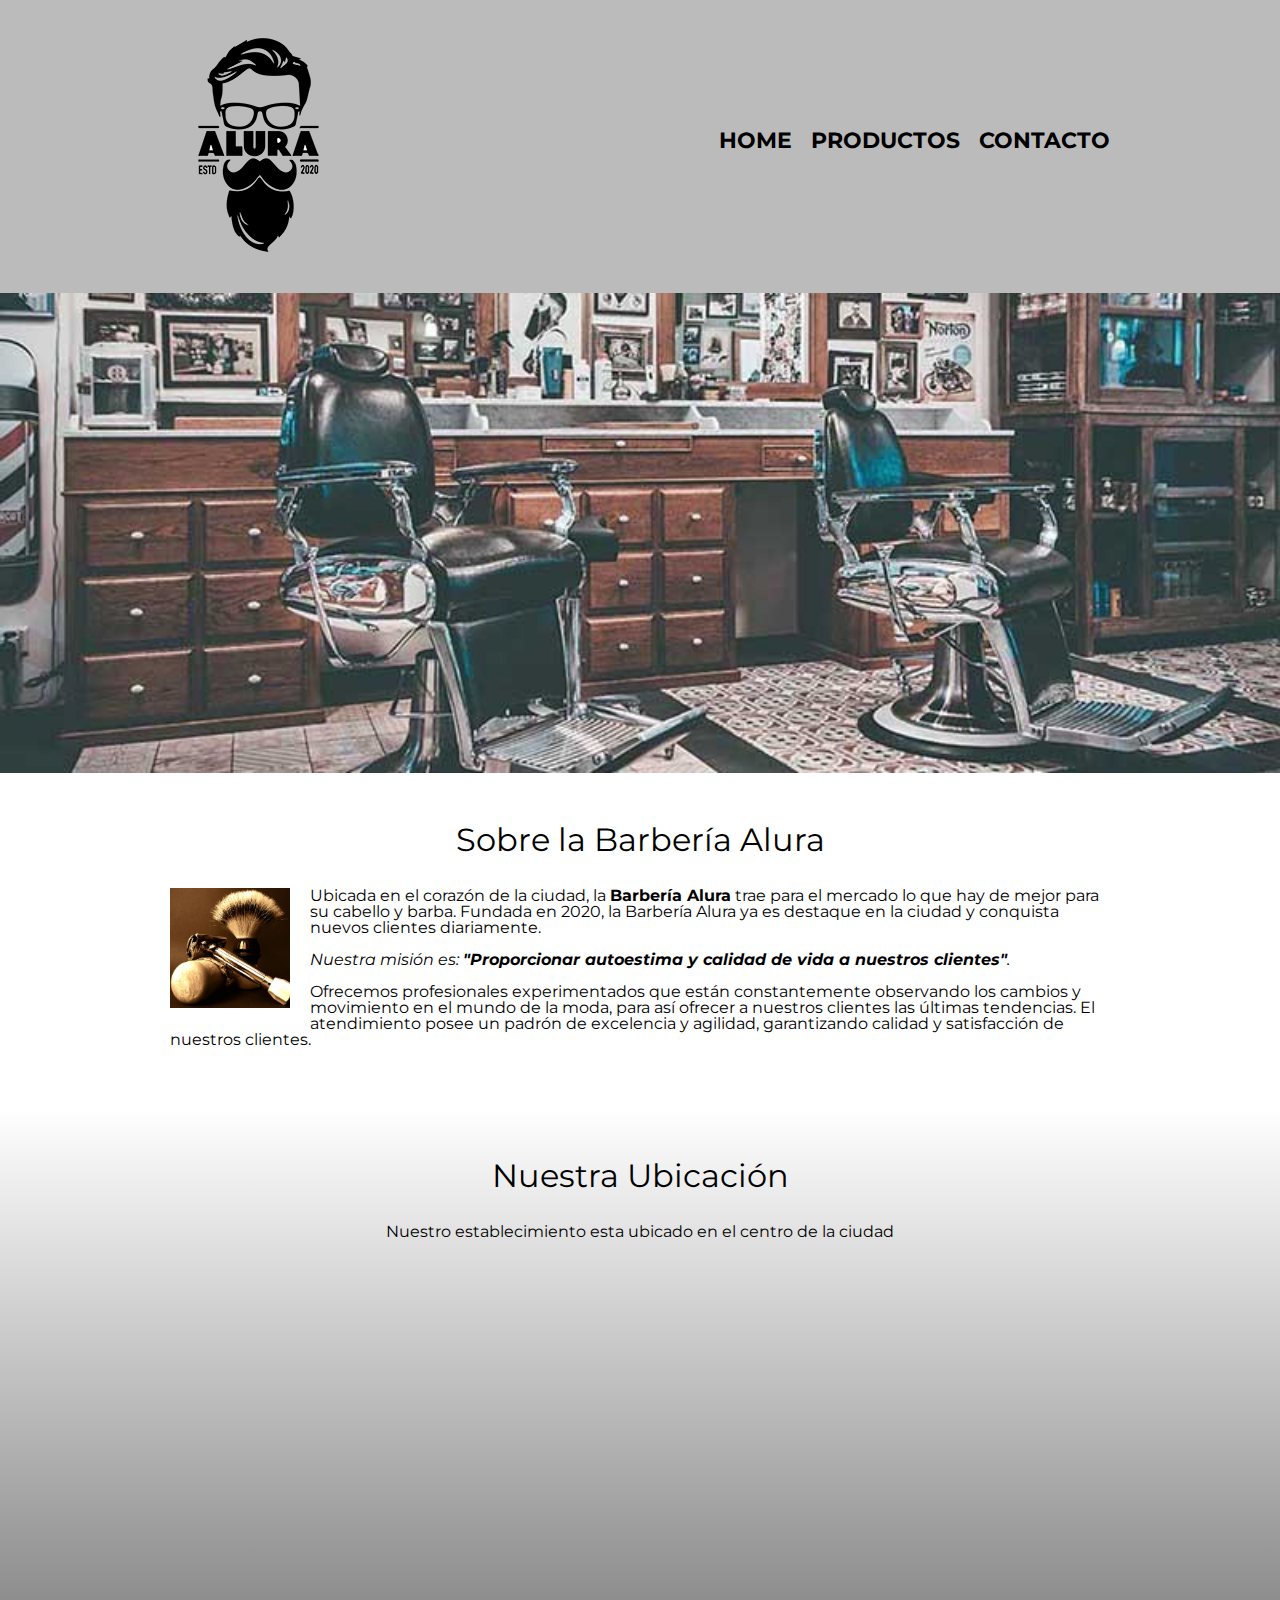
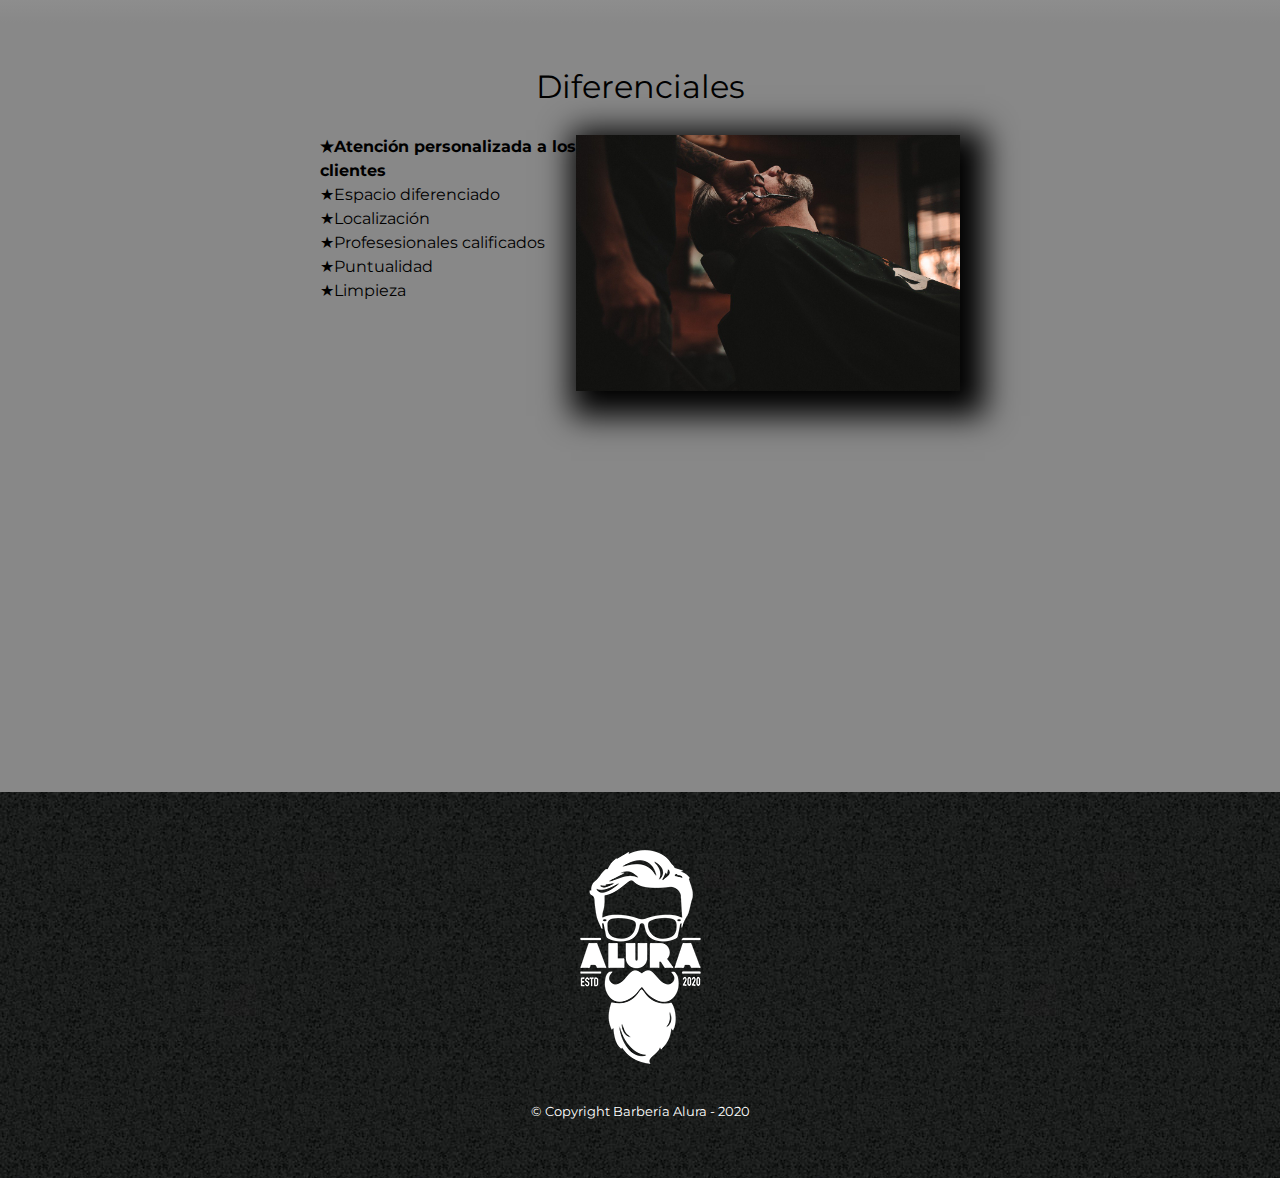
<file: index.html>
<!DOCTYPE html>

<html lang="es">
    
    <head>

        <meta charset="UTF-8"> 
        <meta name="viewport" content="width=device-width">
        <title>Barbería Alura</title>
        <link rel="stylesheet" href="reset.css">
        <link rel="stylesheet" href="style.css">
        <link rel="preconnect" href="https://fonts.googleapis.com">
<link rel="preconnect" href="https://fonts.gstatic.com" crossorigin>
<link href="https://fonts.googleapis.com/css2?family=Montserrat:ital,wght@0,100..900;1,100..900&family=Open+Sans:ital,wght@0,300..800;1,300..800&display=swap" rel="stylesheet">
    
    </head>

    <body>
            <header>
                    <div class="caja">
                        <h1><img src="imagenes/logo.png" alt="Logo de la barberia alura"></h1>
                        <nav>
                            <ul>
                                <li><a href="index.html">Home</a></li>
                                <li><a href="productos.html">Productos</a></li>
                                <li><a href="contacto.html">Contacto</a></li>
                            </ul>
                        </nav>
                    </div>
            </header>

        <img class="banner" src="banner/banner.jpg">

        <main>
                <section class="principal">

                        <h2 class="titulo-principal">Sobre la Barbería Alura</h2>
                        <img class="utensilios" src="imagenes/utensilios[1].jpg" alt="utesilios de un barbero">
            
                        <p>Ubicada en el corazón de la ciudad, la <strong>Barbería Alura</strong> trae para el mercado lo que hay de mejor para su cabello y barba. Fundada en 2020, la Barbería Alura ya es destaque en la ciudad y conquista nuevos clientes diariamente.</p>
            
                        <p id="mision"><em>Nuestra misión es: <strong>"Proporcionar autoestima y calidad de vida a nuestros clientes"</strong>.</em></p>
            
                        <p>Ofrecemos profesionales experimentados que están constantemente observando los cambios y movimiento en el mundo de la moda, para así ofrecer a nuestros clientes las últimas tendencias. El atendimiento posee un padrón de excelencia y agilidad, garantizando calidad y satisfacción de nuestros clientes.</p> 
            
                    
                </section>
                <section class="mapa">
                    <h3 class="titulo-principal">Nuestra Ubicación</h3>
                    <p>Nuestro establecimiento esta ubicado en el centro de la ciudad</p>
                    <div class="mapa-contenido">
                            <iframe src="https://www.google.com/maps/embed?pb=!1m18!1m12!1m3!1d3656.407977726924!2d-46.63721302534134!3d-23.589697062632588!2m3!1f0!2f0!3f0!3m2!1i1024!2i768!4f13.1!3m3!1m2!1s0x94ce5bd9bb943bf5%3A0x6f642995c970f0fe!2scaelum%20alura!5e0!3m2!1ses-419!2smx!4v1710129615106!5m2!1ses-419!2smx" width="100%" height="300" style="border:0;" allowfullscreen="" loading="lazy" referrerpolicy="no-referrer-when-downgrade"></iframe>
                    </div>
                    
                </section>
                    <section class="diferenciales">
            
                        <h3 class="titulo-principal">Diferenciales</h3>
                        <div class="contenido-diferenciales">
                            <ul class="lista-diferenciales">
                                <li class="items">Atención personalizada a los clientes</li>
                                <li class="items">Espacio diferenciado</li>
                                <li class="items">Localización</li>
                                <li class="items">Profesesionales calificados</li>
                                <li class="items">Puntualidad</li>
                                <li class="items">Limpieza</li>
                            </ul><img src="diferenciales/diferenciales.jpg" class="imagen-diferenciales">
                        </div>
                        
                        <div class="video">
                                <iframe width="100%" height="315" src="https://www.youtube.com/embed/wcVVXUV0YUY" frameborder="0" allow="accelerometer; autoplay; clipboard-write; encrypted-media; gyroscope; picture-in-picture" allowfullscreen></iframe>
                        </div>
            
                    </section>
        </main>
        
        
        <footer>
                <img src="imagenes/logo-blanco.png">
                <p class="copyright">&copy Copyright Barbería Alura - 2020</p>
        </footer>  
        
    </body>

    
</html>
</file>
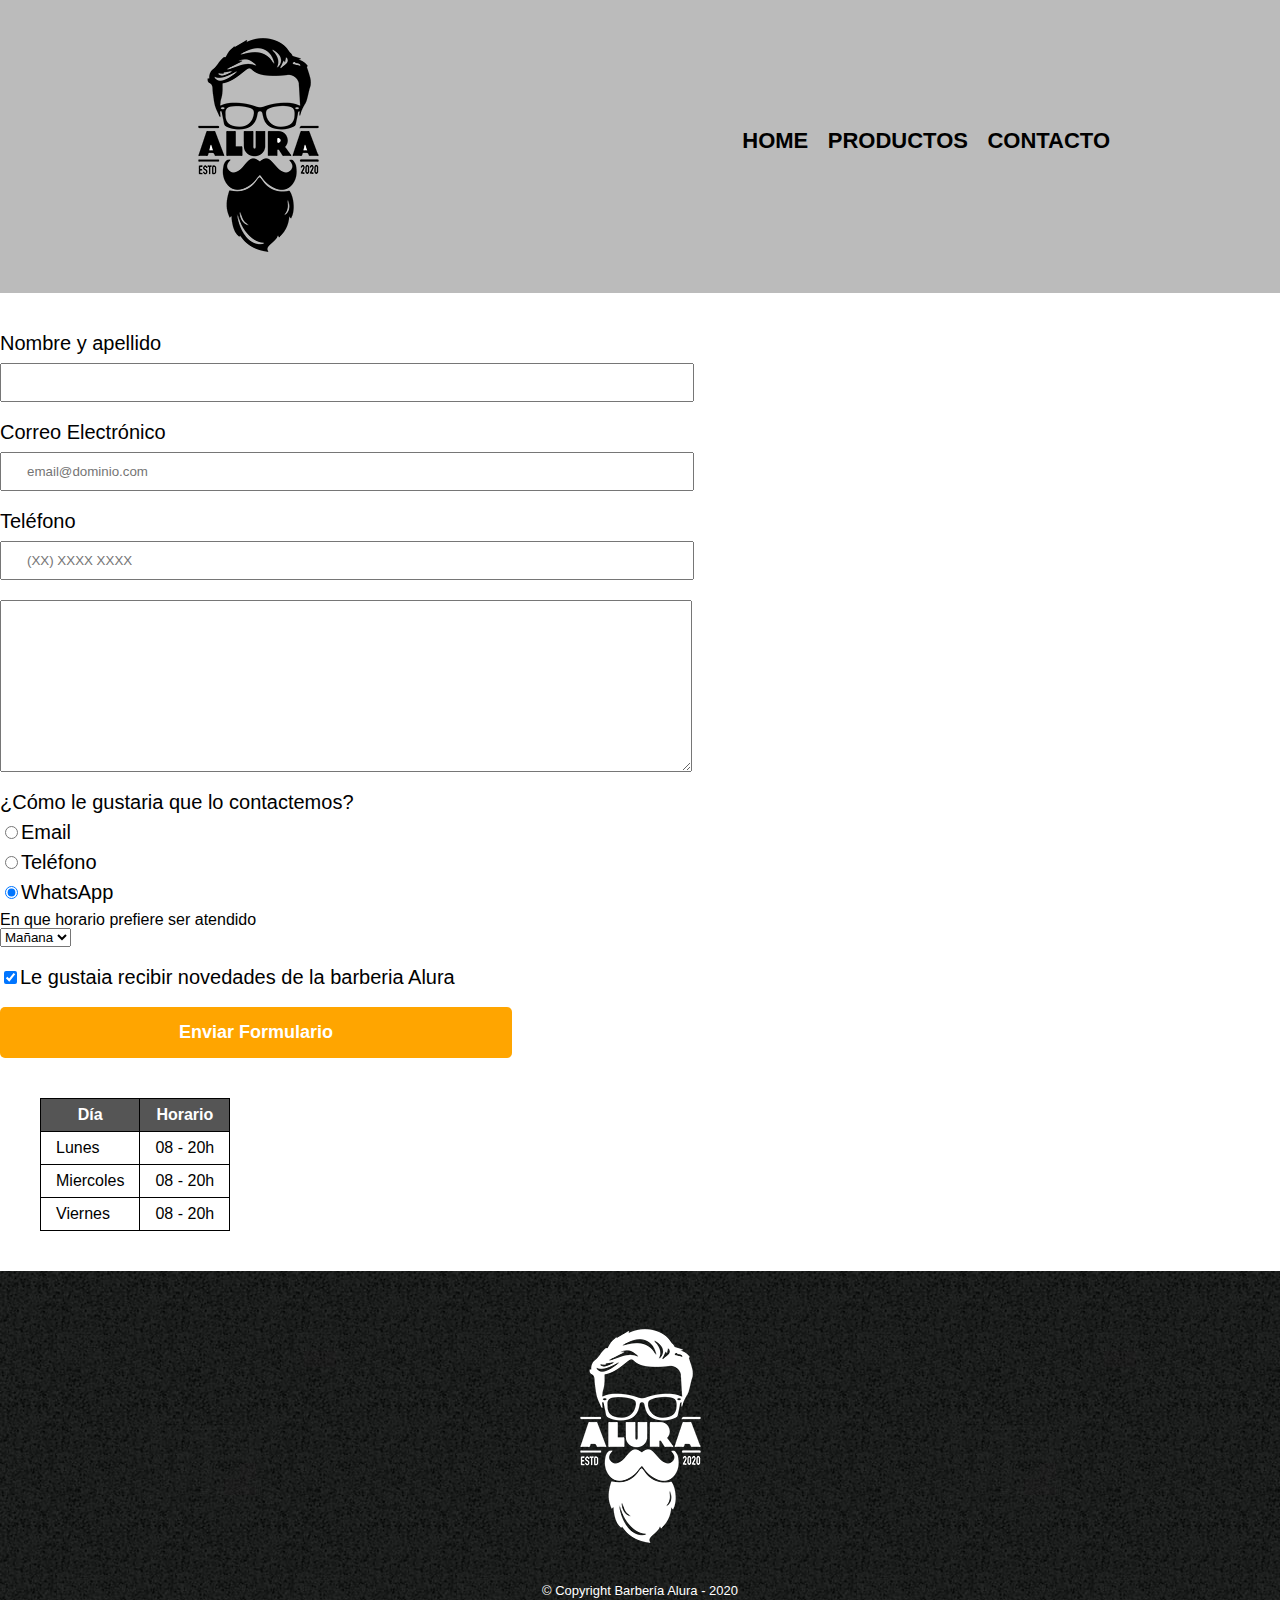
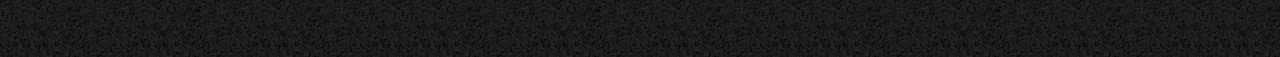
<file: contacto.html>
<!DOCTYPE html>

<html>
    <head>
        <meta charset="UTF-8">
        <title>Contacto - Barbería Alura</title>
        <link rel="stylesheet" href="reset.css">
        <link rel="stylesheet" href="style.css">
    </head>
    <body>
        <header>
            <div class="caja">
                <h1><img src="imagenes/logo.png" alt="Logo de la barberia alura"></h1>
                <nav>
                    <ul>
                        <li><a href="index.html">Home</a></li>
                        <li><a href="productos.html">Productos</a></li>
                        <li><a href="contacto.html">Contacto</a></li>
                    </ul>
                </nav>
            </div>
        </header>

        <main>
            <form action="">
            <label for="">Nombre y apellido</label>
            <input type="text" id="nombreapellido" class="input-padron" required>

            <label for="correoElectronico">Correo Electrónico</label>
            <input type="email" id="correoElectronico" class="input-padron" required placeholder="email@dominio.com">

            <label for="telefono">Teléfono</label>
            <input type="tel" id="telefono" class="input-padron" required placeholder="(XX) XXXX XXXX">

            <label for="mensaje"></label>
            <textarea name="" id="mensaje" cols="70" rows="10" class="input-padron" required></textarea>

            <fieldset>
                    <legend>¿Cómo le gustaria que lo contactemos?</legend>

                    <label for="radio-email"><input type="radio" name="contacto" value="email" id="radio-email">Email</label>
                    
        
                    <label for="radio-telefono"><input type="radio" name="contacto" value="telefono" id="radio-telefono">Teléfono</label>
                    
        
                    <label for="radio-whatsapp"><input type="radio" name="contacto" value="whatsapp" id="radio-whatsapp" checked>WhatsApp</label>
                    
            </fieldset>
            <fieldset>
                    <p>En que horario prefiere ser atendido</p>
                    <select>
                        
                        <option>Mañana</option>
                        <option>Tarde</option>
                        <option>Noche</option>
                    </select>
            </fieldset>
            
            <label class="checkbox"><input type="checkbox"checked>Le gustaia recibir novedades de la barberia Alura</label> 
            <input type="submit" class="enviar" value="Enviar Formulario">
             </form>
             <table>
                 <thead>
                        <tr>
                            <th>Día</th>
                            <th>Horario</th>
                        </tr>
                 </thead>
                 <tbody>   
                    <tr>
                        <td>Lunes</td>
                        <td>08 - 20h</td>
                    </tr>
                    <tr>
                        <td>Miercoles</td>
                        <td>08 - 20h</td>
                    </tr>
                    <tr>
                        <td>Viernes</td>
                        <td>08 - 20h</td>
                    </tr>
                </tbody>
             </table>
        </main>

        <footer>
            <img src="imagenes/logo-blanco.png">
            <p class="copyright">&copy Copyright Barbería Alura - 2020</p>
        </footer>
    </body>
</html>
</file>
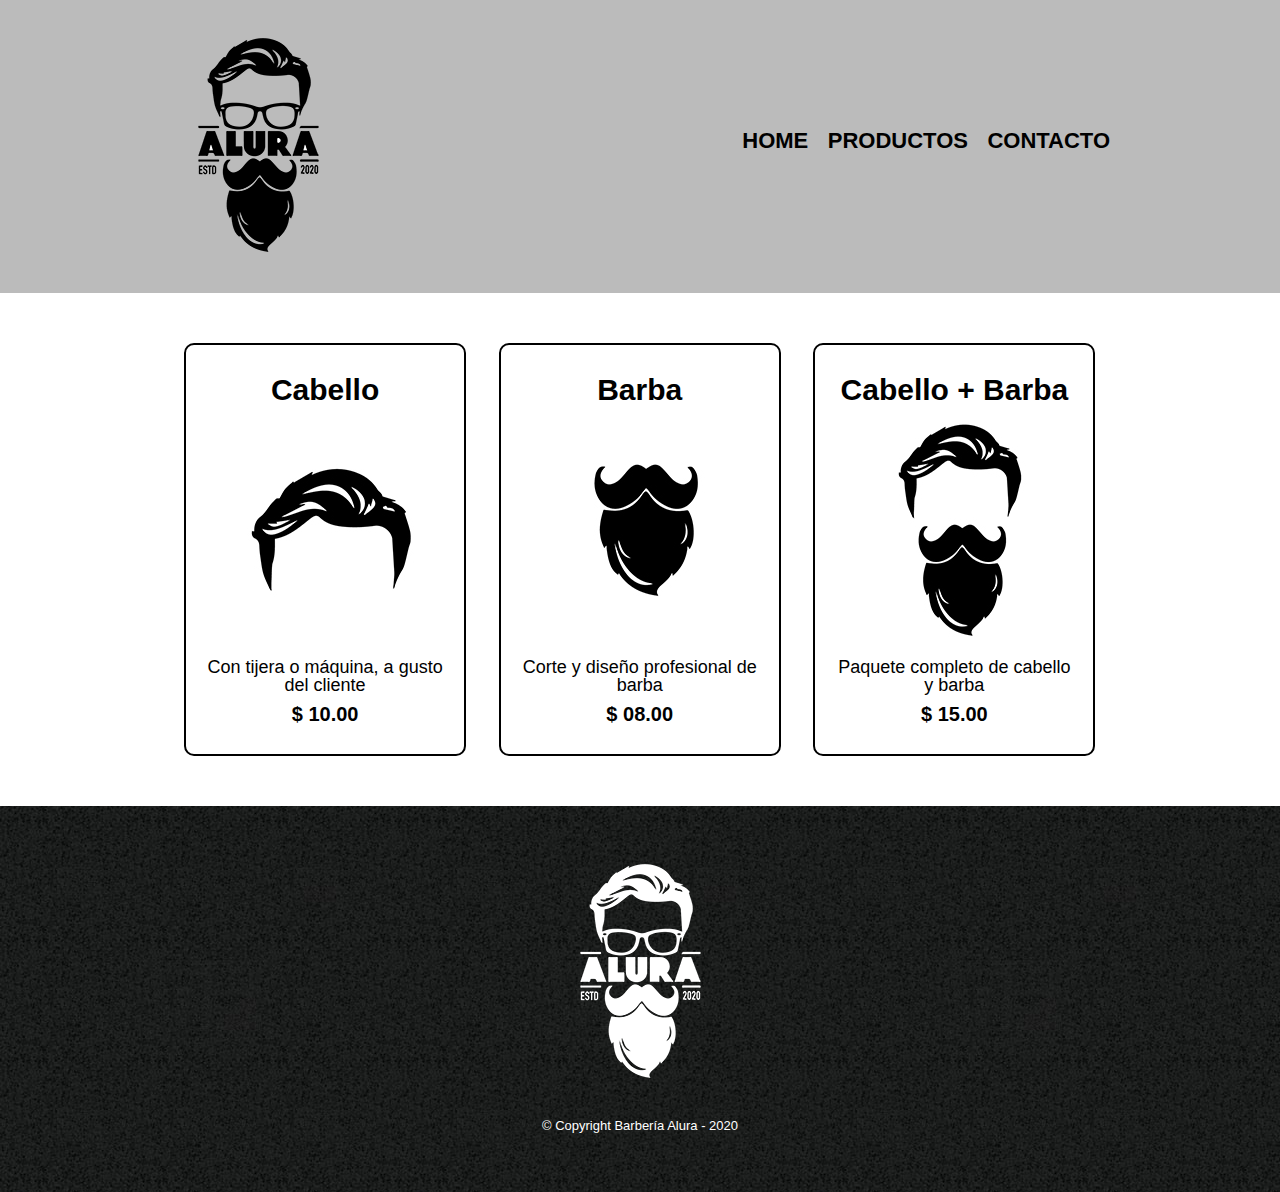
<file: productos.html>
<!DOCTYPE html>

<html>
    <head>
        <meta charset="UTF-8">
        <title>Productos - Barbería Alura</title>
        <link rel="stylesheet" href="reset.css">
        <link rel="stylesheet" href="style.css">
    </head>
    <body>
        <header>
            <div class="caja">
                <h1><img src="imagenes/logo.png"></h1>
                <nav>
                    <ul>
                        <li><a href="index.html">Home</a></li>
                        <li><a href="productos.html">Productos</a></li>
                        <li><a href="contacto.html">Contacto</a></li>
                    </ul>
                </nav>
            </div>
        </header>

        <main>
            <ul class="productos">
                <li>
                    <h2>Cabello</h2>
                    <img src="imagenes/cabello.jpg">
                    <p class="producto-descripcion">Con tijera o máquina, a gusto del cliente</p>
                    <p class="producto-precio">$ 10.00</p>
                </li>
                <li>
                    <h2>Barba</h2>
                    <img src="imagenes/barba.jpg">
                    <p class="producto-descripcion">Corte y diseño profesional de barba</p>
                    <p class="producto-precio">$ 08.00</p>
                </li>
                <li>
                    <h2>Cabello + Barba</h2>
                    <img src="imagenes/cabello+barba.jpg">
                    <p class="producto-descripcion">Paquete completo de cabello y barba</p>
                    <p class="producto-precio">$ 15.00</p>
                </li>
            </ul>
        </main>

        <footer>
            <img src="imagenes/logo-blanco.png">
            <p class="copyright">&copy Copyright Barbería Alura - 2020</p>
        </footer>
    </body>
</html>
</file>
<file: style.css>
body{
   
    font-family: "Montserrat", sans-serif;
    font-style: normal;
}
header {
    background-color: #BBBBBB;
    padding: 20px 0;
}

.caja{
    width: 940px;
    position: relative;
    margin: 0 auto;
}

nav{
    position: absolute;
    top:110px;
    right: 0;
}

nav li{
    display: inline;
    margin: 0 0 0 15px;
}

nav a{
    text-transform: uppercase;
    color: #000000;
    font-weight: bold;
    font-size: 22px;
    text-decoration: none;
}

nav a:hover{
    color: #c78c19;
    text-decoration: underline;
}

.productos{
    width: 940px;
    margin: 0 auto;
    padding: 50px;
}


.productos li{
    display: inline-block;
    text-align: center;
    width: 30%;
    vertical-align: top;
    margin: 0 1.5%;
    padding: 30px 20px;
    box-sizing: border-box;
    border: 2px solid #000000;
    border-radius: 10px;
}

.productos li:hover{
    border-color:#c78c19;
}

.productos li:active{
    border-color:#088c19;
}

.productos h2{
    font-size: 30px;
    font-weight: bold;
}

.productos li:hover h2{
    font-size: 33px;
}

.producto-descripcion{
    font-size: 18px;
}

.producto-precio{
    font-size: 20px;
    font-weight: bold;
    margin-top:10px;
}

footer{
    text-align: center;
    background: url(imagenes/bg.jpg);
    padding:40px;
}

.copyright{
    color:#FFFFFF;
    font-size: 13px;
    margin:20px;
}
main{
    
}
form{
    margin: 40px 0;
}
form label, form legend{
    display: block;
    font-size: 20px;
    margin: 0 0 10px;
}
.input-padron{
    display: block;
    margin: 0 0 20px;
    padding: 10px 25px;
    width: 50%;
}
.checkbox{
    margin: 20px 0;
}
.enviar{
    width: 40%;
    padding: 15px 0;
    font-size: 18px;
    font-weight: bold;
    color: white;
    background: orange;
    border: none;
    border-radius: 5px;
    transition: 1s all;
    cursor: pointer;
}
.enviar:hover{
    background: darkorange;
    transform: scale(1.20) ;
    
    
}
table{
    margin: 40px 40px;

}
thead{
    background: #555555;
    color: white;
    font-weight: bold;

}
td,th{
    border: 1px solid #000000;
    padding: 8px 15px;

}

/*Aqui inicia el CSS para nuesta home*/
.banner{
    width: 100%;

}
.principal{
    background: #FFFFFF;
    padding: 3em 0;
    width: 940px;
    margin: 0 auto;
}

.titulo-principal{
    text-align: center;
    font-size: 2em;
    margin: 0 0 1em;
    clear: left;
    

}

.principal p{
    margin: 0 0 1em;
}
.principal strong{
    font-weight: bold;
}
.principal em{
    font-style: italic;
}
.utensilios {
    width: 120px;
    float: left;
    margin: 0 20px 20px 0;
}
.mapa{
    padding: 3em 0;
    background: linear-gradient(#fefefe, #888888);

}
.mapa p{
    margin: 0 0 2em;
    text-align: center;
}

.mapa-contenido{
    width: 940px;
    margin: 0 auto;

}
.diferenciales{
    padding: 3em;
    background: #888888;

}
.contenido-diferenciales{
    width: 640px;
    margin: 0 auto;

}
.lista-diferenciales{
    width: 40%;
    display: inline-block;
    vertical-align: top;
}
.items{
    line-height: 1.5;

}
.items:before{
    content: "★";

}
.items:first-child{
    font-weight: bold;
}

.imagen-diferenciales{
    width: 60%;
    transition: 400ms;
    box-shadow: 10px 10px 30px 15px #000000;
     
}
.imagen-diferenciales:hover{
    opacity:0.3;

}
.video {
    width: 560px;
    margin: 1em auto;
}

@media screen and (max-width:480px){
    h1{
        text-align: center;
    }
    nav{
        position: static;
    }
    .caja, .principal, .mapa-contenido, .contenido-diferenciales, .video {
        width: auto;
    }
    .lista-diferenciales, .imagen-diferenciales{
        width: 100%;
    }
}
</file>
